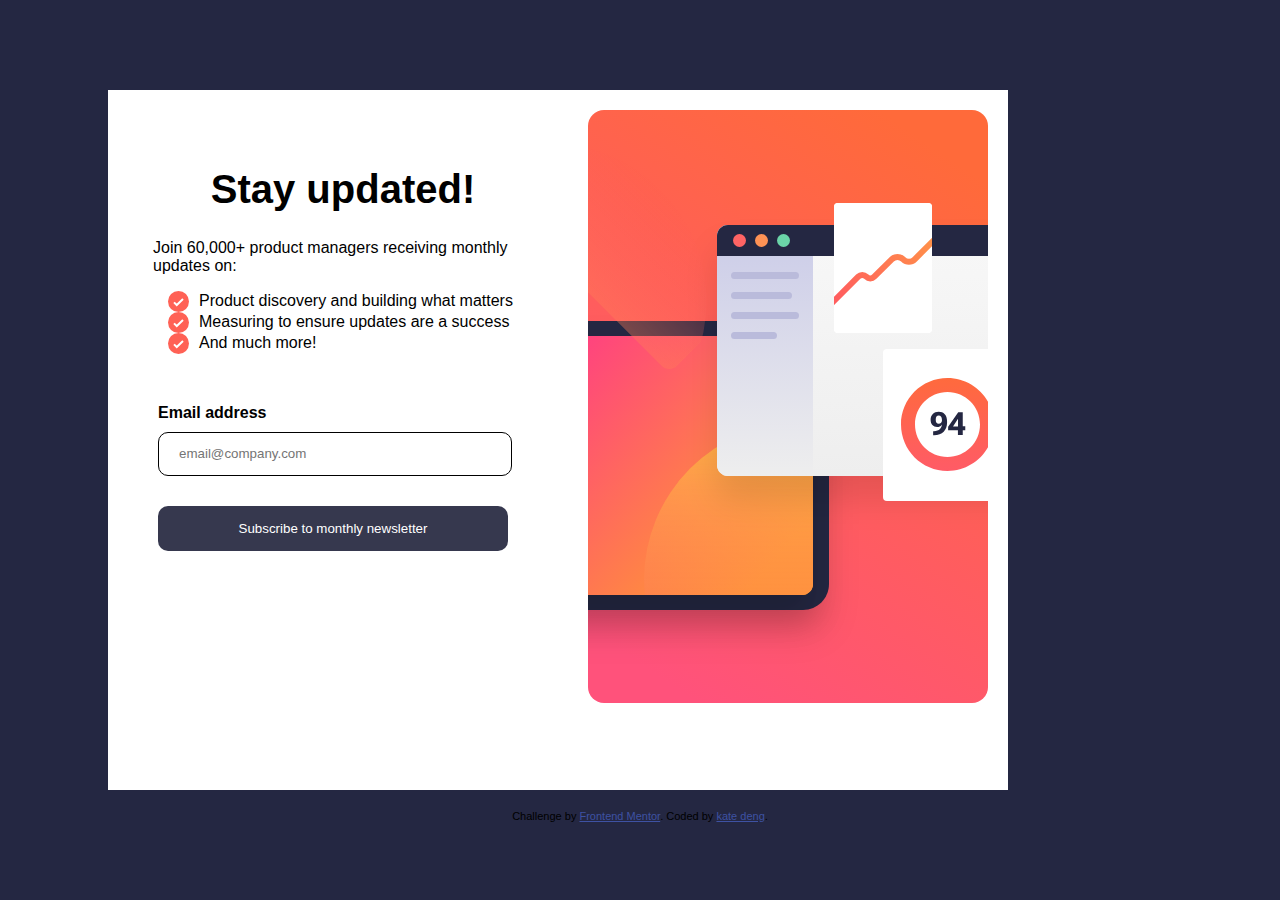
<file: index.html>
<!DOCTYPE html>
<html lang="en">
<head>
  <meta charset="UTF-8">
  <meta name="viewport" content="width=device-width, initial-scale=1.0"> <!-- displays site properly based on user's device -->

  <link rel="icon" type="image/png" sizes="32x32" href="./assets/images/favicon-32x32.png">
  
  <title>Frontend Mentor | Newsletter sign-up form with success message</title>

  <!-- Feel free to remove these styles or customise in your own stylesheet 👍 -->
  <style>
    .attribution { font-size: 11px; text-align: center; }
    .attribution a { color: hsl(228, 45%, 44%); }
  </style>
  <link rel="stylesheet" href="./style.css" />
</head>
<body>
<div id="newsletter">
  <div id="section-left">
    <h1 class="header">Stay updated!</h1>
    <p id="text-p">Join 60,000+ product managers receiving monthly updates on:</p>
    <ul>
      <li><img src="./assets/images/icon-list.svg" id="list-icon">Product discovery and building what matters</li>
      <li><img src="./assets/images/icon-list.svg" id="list-icon">Measuring to ensure updates are a success</li>
      <li><img src="./assets/images/icon-list.svg" id="list-icon">And much more!</li>
    </ul>
    <div id="sub-input">
      <form action="success message.html" id="form">
        <label for="email"><strong> Email address</strong></label>
        <em></em><br>
        <input id="email" type="email" placeholder="email@company.com" /><br>
        <button id="sub-button" onclick="alert()" >Subscribe to monthly newsletter</button>
      </form>
    </div>
  </div>
  <div id="section-right">
  <img src="./assets/images/illustration-sign-up-desktop.svg" id="desktop-img">
  <img src="./assets/images/illustration-sign-up-mobile.svg" id="mobile-img">
 </div>
</div>
<footer>
  <div class="attribution">
    Challenge by <a href="https://www.frontendmentor.io?ref=challenge" target="_blank">Frontend Mentor</a>.
    Coded by <a href="#">kate deng</a>.
  </div>
</footer>
  <script src="script.js"></script>
</body>
</html>
</file>
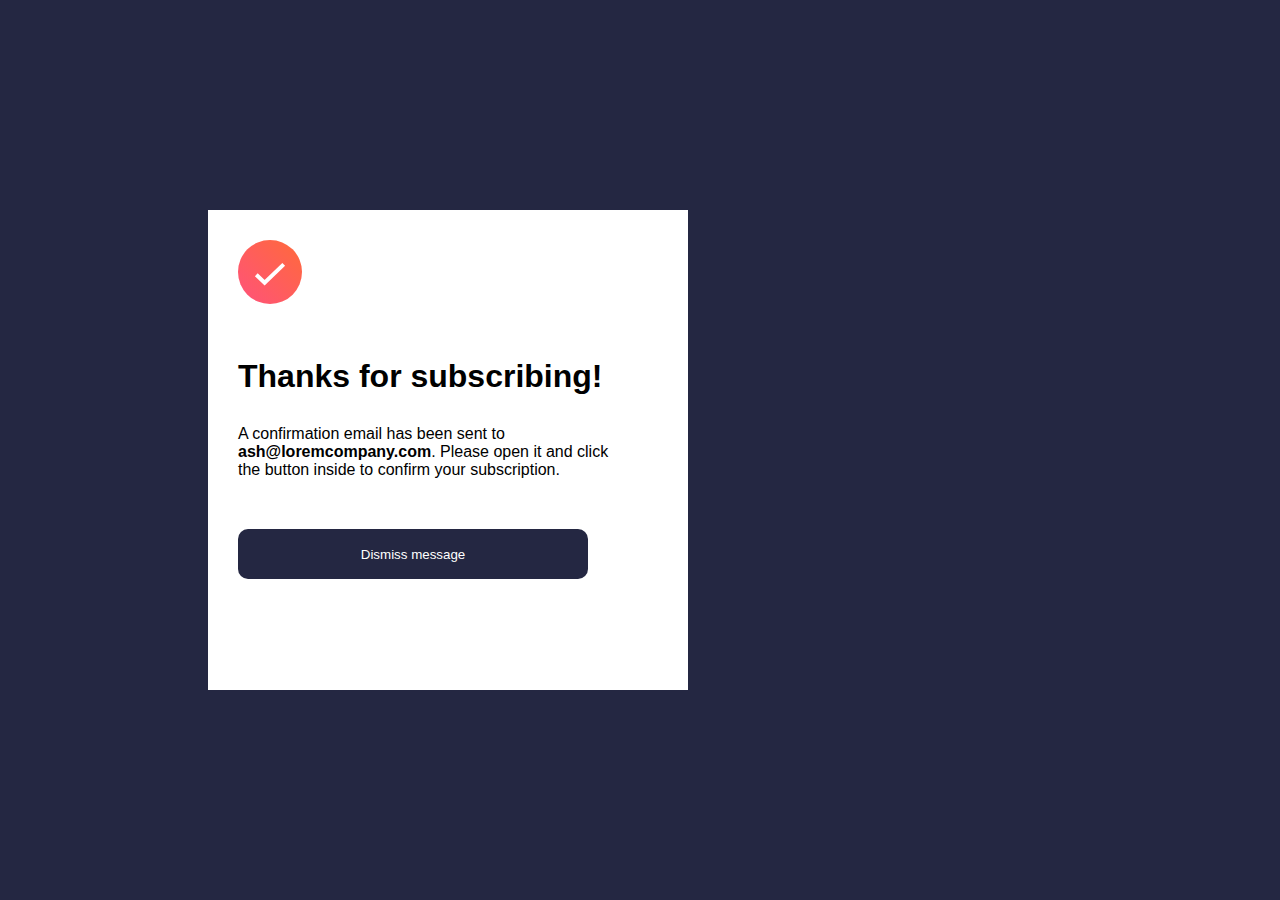
<file: success message.html>
<!DOCTYPE html>
<html lang="en">
<head>
    <meta charset="UTF-8">
    <title>Success Message</title>
    <link rel="stylesheet" href="success style.css" />
</head>
<body>
   <div id="success-message">
       <div id="content">
       <img id="success-icon" src="./assets/images/icon-success.svg">
       <h1 id="top-message">Thanks for subscribing!</h1>
       <p id="text-success">A confirmation email has been sent to<br>
           <strong>ash@loremcompany.com</strong>. Please open it and click<br>
          the button inside to confirm your subscription.</p>
       <div class="wrapper">
           <button id="dismiss-btn" onclick="reminderUser()">Dismiss message</button>
       </div>
       </div>
   </div>


</body>
</html>
</file>
<file: style.css>
html {
    box-sizing: border-box;
    font-family: 'Roboto', sans-serif;
    font-size: 16px;
    font-weight:400;
    background-color: #242742;
    min-height: 100vh;
    place-content: center;

}

/*--- desktop view---*/

#newsletter {
    display:flex;
    background-color: white;
    padding:20px 0;
    margin-bottom: 20px;
    margin-top: 20px;
    margin-left: 100px;
    margin-right: 100px;
    width: 900px;
    height: 660px;

}
#section-left {
    padding:30px 60px 30px 30px;
    width: 55%;
    height: 100%;

}
.header {
    font-size: 40px;
    text-align: center;
    font-weight: 700;
}
#text-p {
    text-align: left;
    position: relative;
    left:15px;
}
ul {
    list-style: none;
    position: relative;
    right:10px;
}
#list-icon {
    margin-right:10px;
    vertical-align: middle;
}

#section-right {
    position: relative;
    right: 20px;
    width: 45%;
    height: 100%;

}
#desktop-img {
    display: flex;
}
#mobile-img {
    display: none;
}
label {
    font-weight: 700;
}
#email,#sub-button {
    border-radius:10px;
    outline: none;
}
#email {
    margin-bottom:30px;
    margin-top: 10px;
    padding-left: 20px;
    height:40px;
    width:330px;
    border:1px solid;
}

#sub-button {
    height:45px;
    width:350px;
    color: white;
    background-color: #36384e;
    cursor:pointer;
    border:none;
    transition: all 10s ease-in-out;
}
#sub-input {
    position: relative;
    left:20px;
    margin-top: 50px;
}
#sub-button:active, #sub-button:hover {
    background-color:#ff6257
}
</file>
<file: success style.css>
html {
    box-sizing: border-box;
    font-family: 'Roboto', sans-serif;
    font-size: 16px;
    font-weight:400;
    background-color: #242742;
    min-height: 100vh;
    place-content: center;

}
#success-message {
    background-color:white;
    width:480px;
    height:480px;
    margin-left: 200px;
    margin-right: 200px;
    margin-top: 60px;
    margin-bottom: 60px;
}
#content {
    padding: 30px;
}


h1 {
    font-weight: 700;
    margin-bottom: 30px;
    margin-top: 50px;
}
#text-success {
    font-size: 16px;
    margin-bottom: 30px;
    margin-bottom: 50px;
}

#dismiss-btn  {
    color:white;
    background-color: #242742 ;
    border: none;
    padding: 5px;
    width:350px;
    height: 50px;
    border-radius: 10px;
    cursor: pointer;
    transition: background-color 1s;
}

#dismiss-btn:hover {
    background-color:  #242742;
}

#dismiss-btn:focus,
#dismiss-btn:active {
    background-color:#ff6257;
    transition: none;
}
</file>
